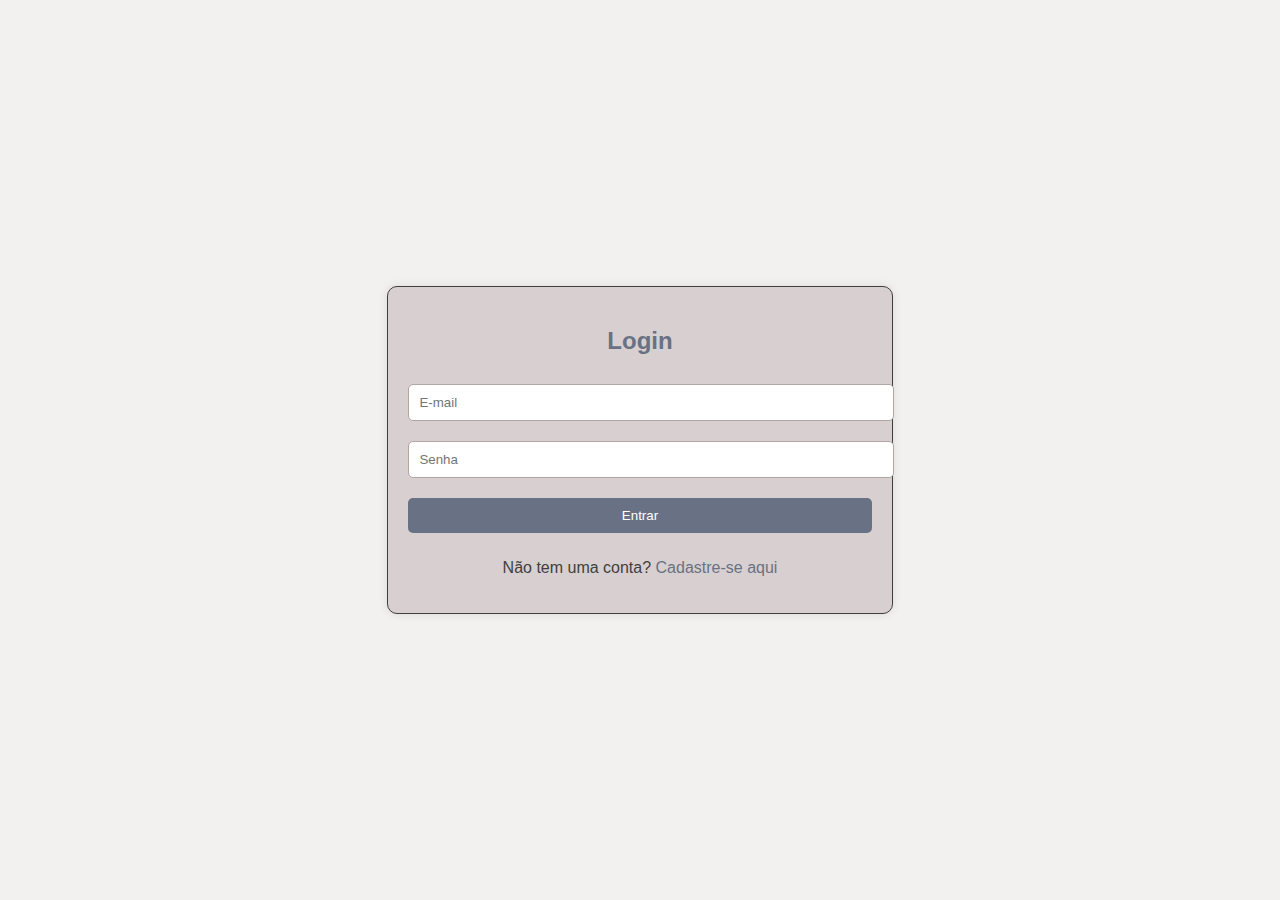
<file: frontend/src/index.html>
<!DOCTYPE html>
<html lang="pt-br">
<head>
    <meta charset="UTF-8">
    <meta name="viewport" content="width=device-width, initial-scale=1.0">
    <title>Login</title>
    <link rel="stylesheet" href="assets/styles/pages/login.css">
</head>
<body>
    <div class="container">
        <h2>Login</h2>
        <form>
            <input type="email" placeholder="E-mail" required>
            <input type="password" placeholder="Senha" required>
            <button type="submit">Entrar</button>
        </form>
        <p>Não tem uma conta? <a href="cadastro.html">Cadastre-se aqui</a></p>
    </div>
</body>
<script src="assets/scripts/pages/validacao.js"></script>
</html>
</file>
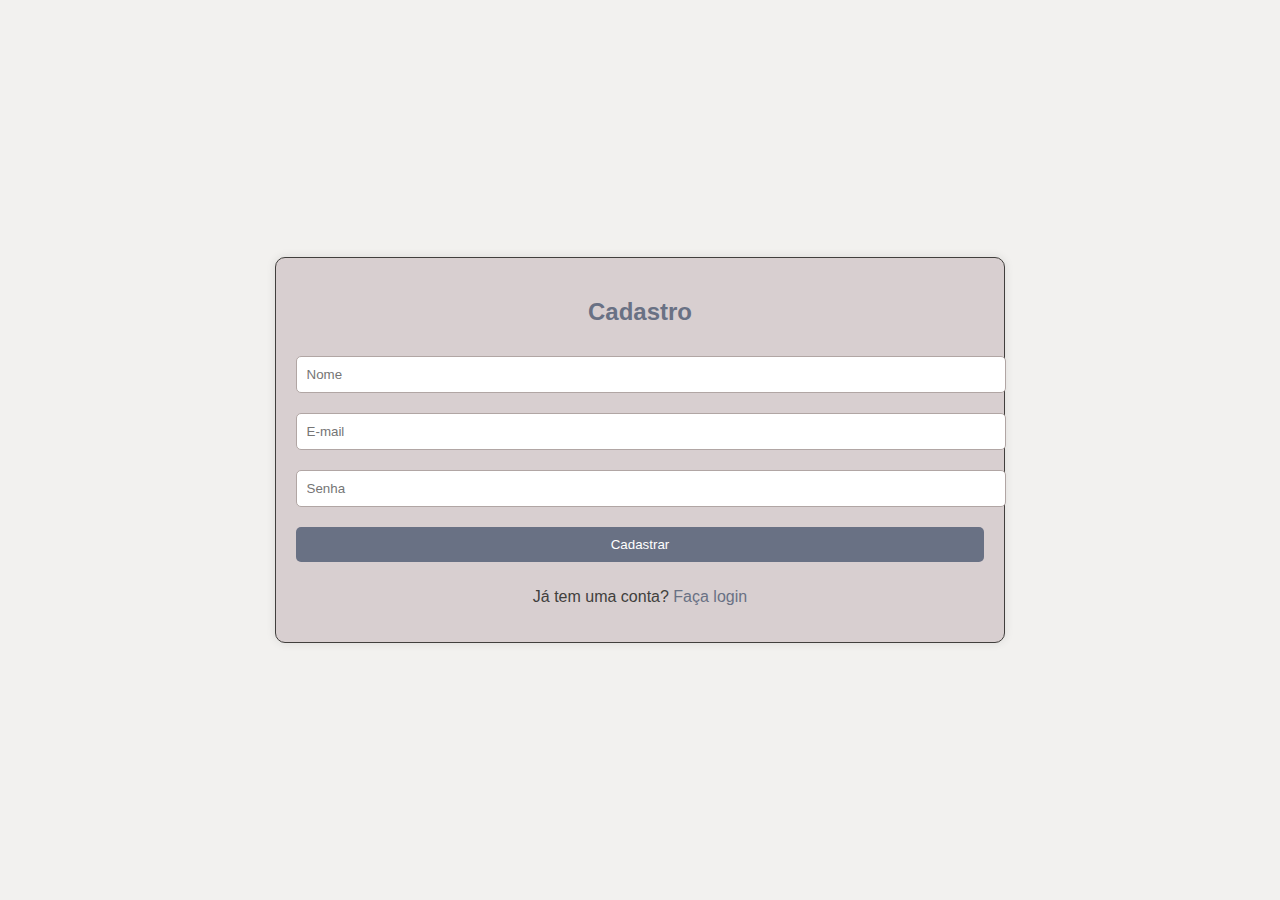
<file: frontend/src/cadastro.html>
<!DOCTYPE html>
<html lang="pt-br">
<head>
    <meta charset="UTF-8">
    <meta name="viewport" content="width=device-width, initial-scale=1.0">
    <title>Cadastro</title>
    <link rel="stylesheet" href="assets/styles/pages/cadastro.css">
</head>
<body>
    <div class="container">
        <h2>Cadastro</h2>
        <form>
            <input type="text" placeholder="Nome" required>
            <input type="email" placeholder="E-mail" required>
            <input type="password" placeholder="Senha" required>
            <button type="submit">Cadastrar</button>
        </form>
        <p>Já tem uma conta? <a href="index.html">Faça login</a></p>
    </div>
</body>
<script src="assets/scripts/pages/validacao.js"></script>
</html>

<!-- document.querySelector("form").addEventListener("submit", function(event) {
    const email = document.querySelector("input[type='email']").value;
    const senha = document.querySelector("input[type='password']").value;

    if (!email.includes("@")) {
        alert("Por favor, insira um e-mail válido.");
        event.preventDefault(); // Impede o envio do formulário
    }

    if (senha.length < 6) {
        alert("A senha deve ter pelo menos 6 caracteres.");
        event.preventDefault();
    }
}); -->
</file>
<file: frontend/src/assets/styles/pages/login.css>
body {
    font-family: Arial, sans-serif;
    background-color: #F2F1EF;
    display: flex;
    justify-content: center;
    align-items: center;
    height: 100vh;
    margin: 0;
    color: #413F3D;
}

.container {
    background-color: #D8CFD0;
    padding: 20px;
    border-radius: 10px;
    box-shadow: 0 0 10px rgba(0, 0, 0, 0.1);
    text-align: center;
    border: 1px solid #413F3D;
}

h2 {
    color: #697184;
}

input, button {
    width: 100%;
    padding: 10px;
    margin: 10px 0;
    border: 1px solid #B1A6A4;
    border-radius: 5px;
    color: #413F3D;
}

button {
    background-color: #697184;
    color: #fff;
    border: none;
    cursor: pointer;
}

button:hover {
    background-color: #B1A6A4;
}

a {
    color: #697184;
    text-decoration: none;
}

a:hover {
    text-decoration: underline;
}
</file>
<file: frontend/src/assets/styles/pages/cadastro.css>
body {
    font-family: Arial, sans-serif;
    background-color: #F2F1EF;
    display: flex;
    justify-content: center;
    align-items: center;
    height: 100vh;
    margin: 0;
    color: #413F3D;
}

.container {
    background-color: #D8CFD0;
    padding: 20px;
    border-radius: 10px;
    box-shadow: 0 0 10px rgba(0, 0, 0, 0.1);
    text-align: center;
    border: 1px solid #413F3D;
}

h2 {
    color: #697184;
}

input, button {
    width: 100%;
    padding: 10px;
    margin: 10px 0;
    border: 1px solid #B1A6A4;
    border-radius: 5px;
    color: #413F3D;
}

button {
    background-color: #697184;
    color: #fff;
    border: none;
    cursor: pointer;
}

button:hover {
    background-color: #B1A6A4;
}

a {
    color: #697184;
    text-decoration: none;
}

a:hover {
    text-decoration: underline;
}
</file>
